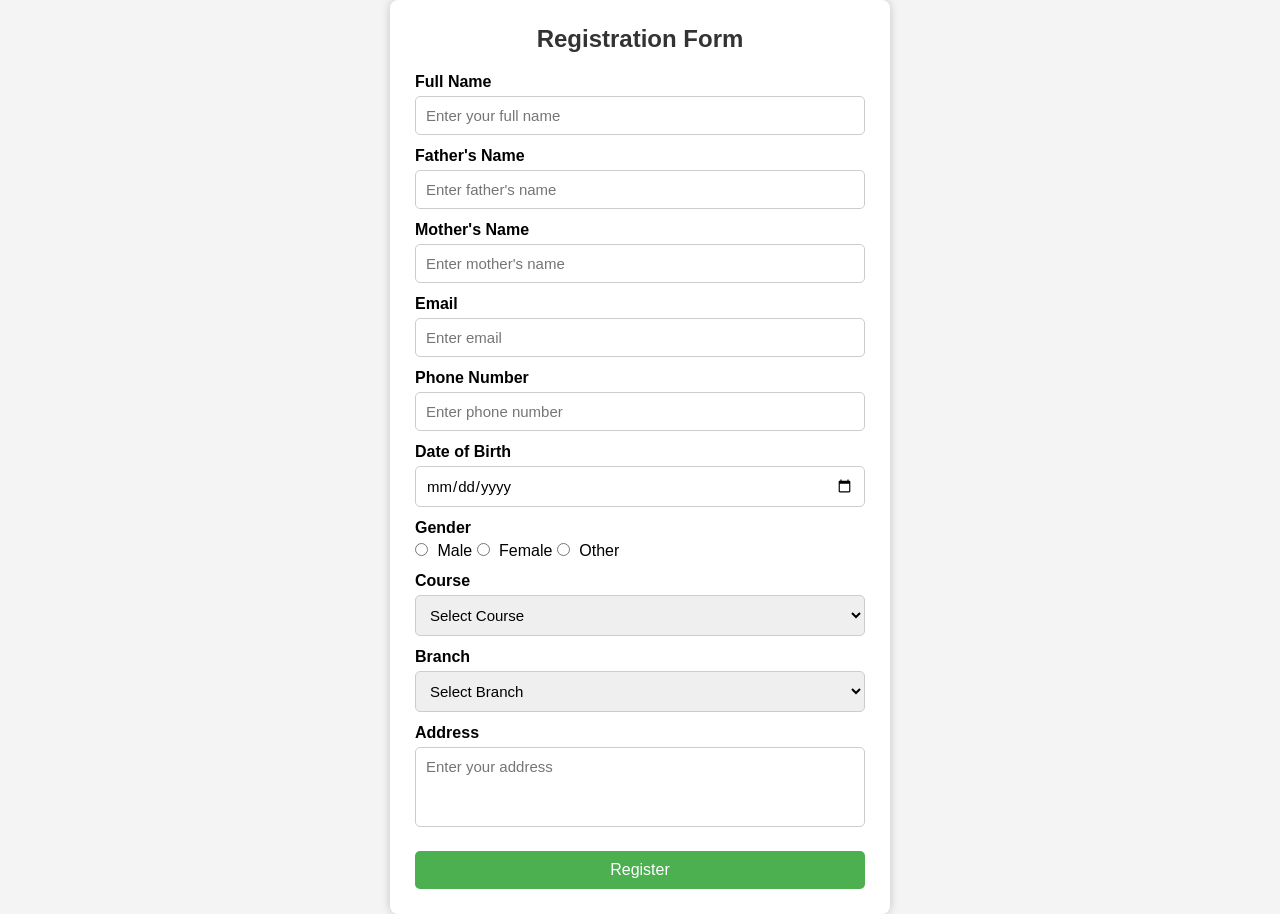
<file: 25ESKCA218/Day2/index.html>
<!DOCTYPE html>
<html>
<head>
    <title>Registration Form</title>
    <link rel="stylesheet" href="style.css">
</head>
<body>

<div class="container">
    <h2>Registration Form</h2>

    <form>

        <label>Full Name</label>
        <input type="text" placeholder="Enter your full name">

        <label>Father's Name</label>
        <input type="text" placeholder="Enter father's name">

        <label>Mother's Name</label>
        <input type="text" placeholder="Enter mother's name">

        <label>Email</label>
        <input type="email" placeholder="Enter email">

        <label>Phone Number</label>
        <input type="tel" placeholder="Enter phone number">

        <label>Date of Birth</label>
        <input type="date">

        <label>Gender</label>
        <div class="radio-group">
            <input type="radio" name="gender"> Male
            <input type="radio" name="gender"> Female
            <input type="radio" name="gender"> Other
        </div>

        <label>Course</label>
        <select>
            <option>Select Course</option>
            <option>B.Tech</option>
            <option>BCA</option>
            <option>BBA</option>
            <option>B.Com</option>
        </select>

        <label>Branch</label>
        <select>
            <option>Select Branch</option>
            <option>Computer Science</option>
            <option>Information Technology</option>
            <option>Electronics</option>
            <option>Mechanical</option>
            <option>Civil</option>
        </select>

        <label>Address</label>
        <textarea placeholder="Enter your address"></textarea>

        <input type="submit" value="Register">
        

    </form>
</div>

</body>
</html>
</file>
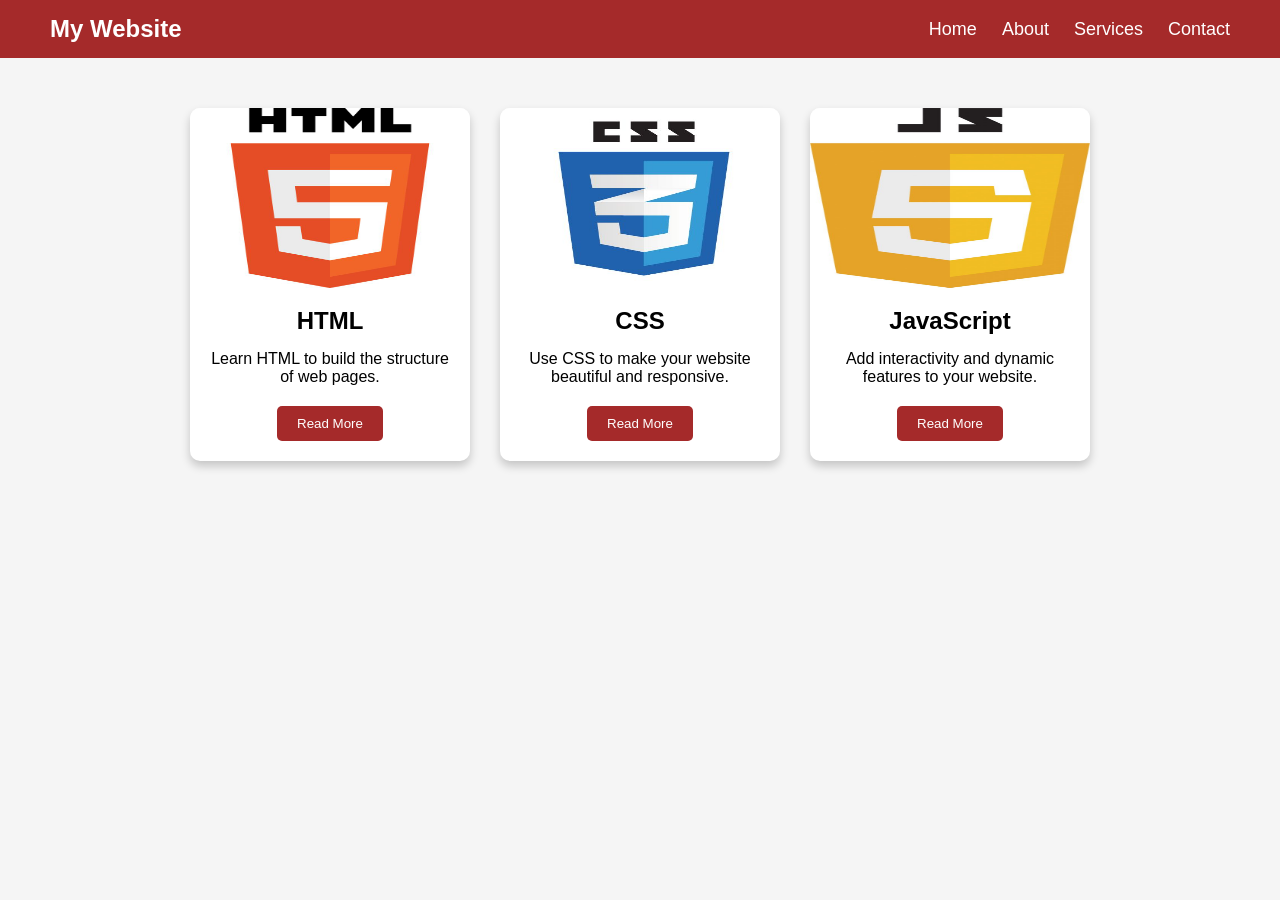
<file: 25ESKCA218/Day3/index.html>
<!DOCTYPE html>
<html lang="en">
<head>
<meta charset="UTF-8">
<meta name="viewport" content="width=device-width, initial-scale=1.0">
<title>Navigation Bar and Cards</title>

<link rel="stylesheet" href="style.css">

</head>
<body>

<nav>
    <div class="logo">My Website</div>

    <ul>
        <li><a href="#">Home</a></li>
        <li><a href="#">About</a></li>
        <li><a href="#">Services</a></li>
        <li><a href="#">Contact</a></li>
    </ul>
</nav>

<div class="container">

    <div class="card">
        <img src="html.jpg" alt="HTML">
        <h2>HTML</h2>
        <p>Learn HTML to build the structure of web pages.</p>
        <button>Read More</button>
    </div>

    <div class="card">
        <img src="css.jpg" alt="CSS">
        <h2>CSS</h2>
        <p>Use CSS to make your website beautiful and responsive.</p>
        <button>Read More</button>
    </div>

    <div class="card">
        <img src="js.jpg" alt="JavaScript">
        <h2>JavaScript</h2>
        <p>Add interactivity and dynamic features to your website.</p>
        <button>Read More</button>
    </div>

</div>

</body>
</html>
</file>
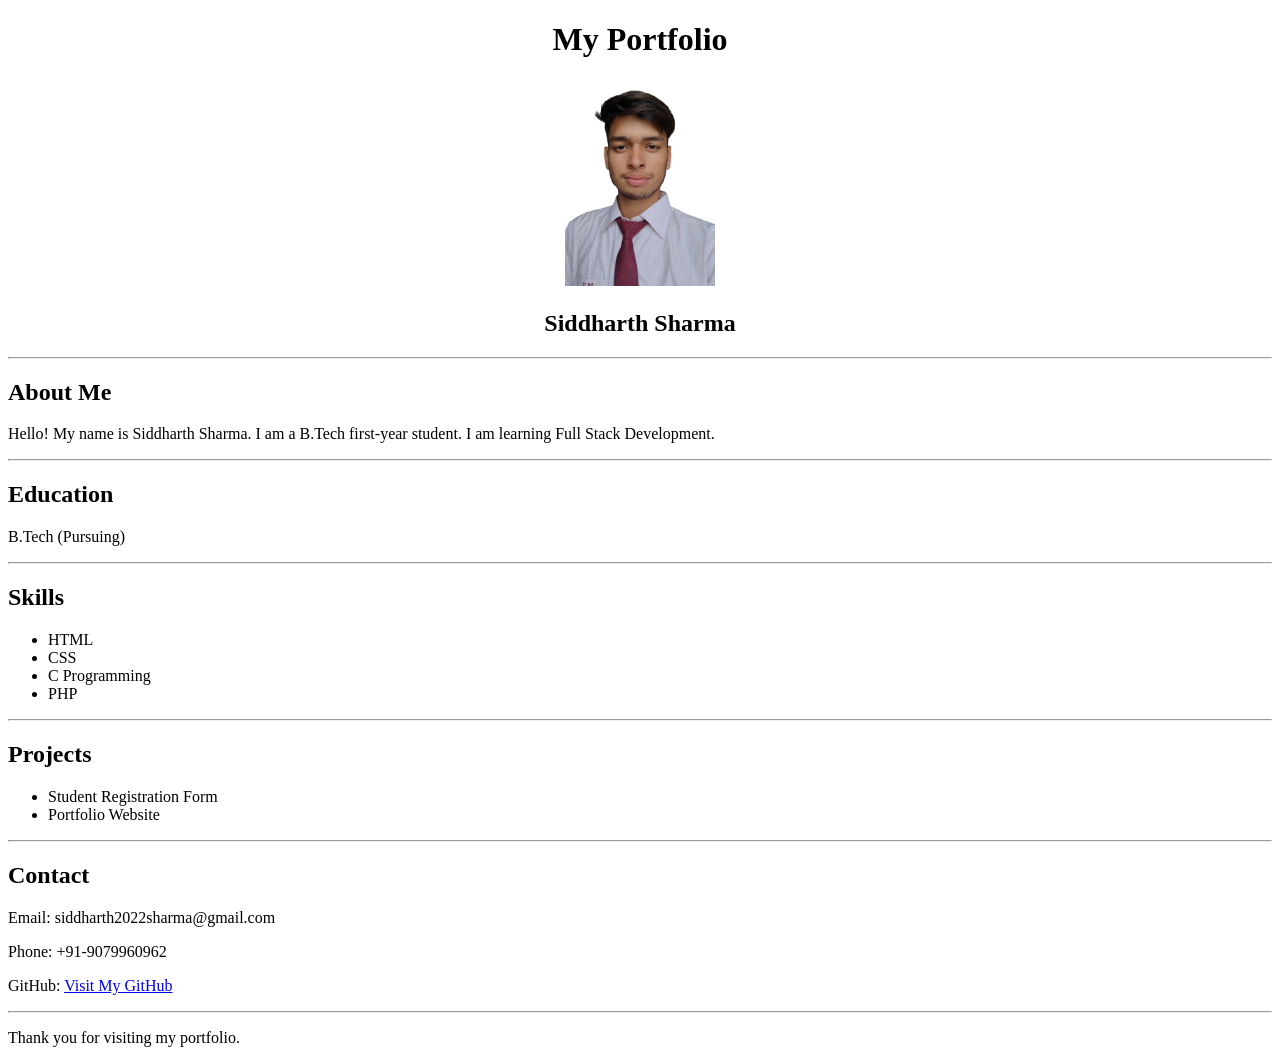
<file: 25ESKCA218/Day1/portfolio.html>
<!DOCTYPE html>
<html>

<head>
    <title>My Portfolio</title>
</head>

<body>
    <center>

    <h1>My Portfolio</h1>
    <img src="myimage.jpeg" alt="My Photo" width="150">
    <h2>Siddharth Sharma</h2>
    </center>

    <hr>

    <h2>About Me</h2>

    <p>
        Hello! My name is Siddharth Sharma. I am a B.Tech first-year student.
        I am learning Full Stack Development.
    </p>

    <hr>

    <h2>Education</h2>

    <p>B.Tech (Pursuing)</p>

    <hr>

    <h2>Skills</h2>

    <ul>
        <li>HTML</li>
        <li>CSS</li>
        <li>C Programming</li>
        <li>PHP</li>
    </ul>

    <hr>

    <h2>Projects</h2>

    <ul>
        <li>Student Registration Form</li>
        <li>Portfolio Website</li>
    </ul>

    <hr>

    <h2>Contact</h2>

    <p>Email: siddharth2022sharma@gmail.com</p>

    <p>Phone: +91-9079960962</p>

    <p>
        GitHub:
        <a href="https://github.com/Siddharth-Sharma0075">Visit My GitHub</a>
    </p>

    <hr>

    <p>Thank you for visiting my portfolio.</p>

</body>

</html>
</file>
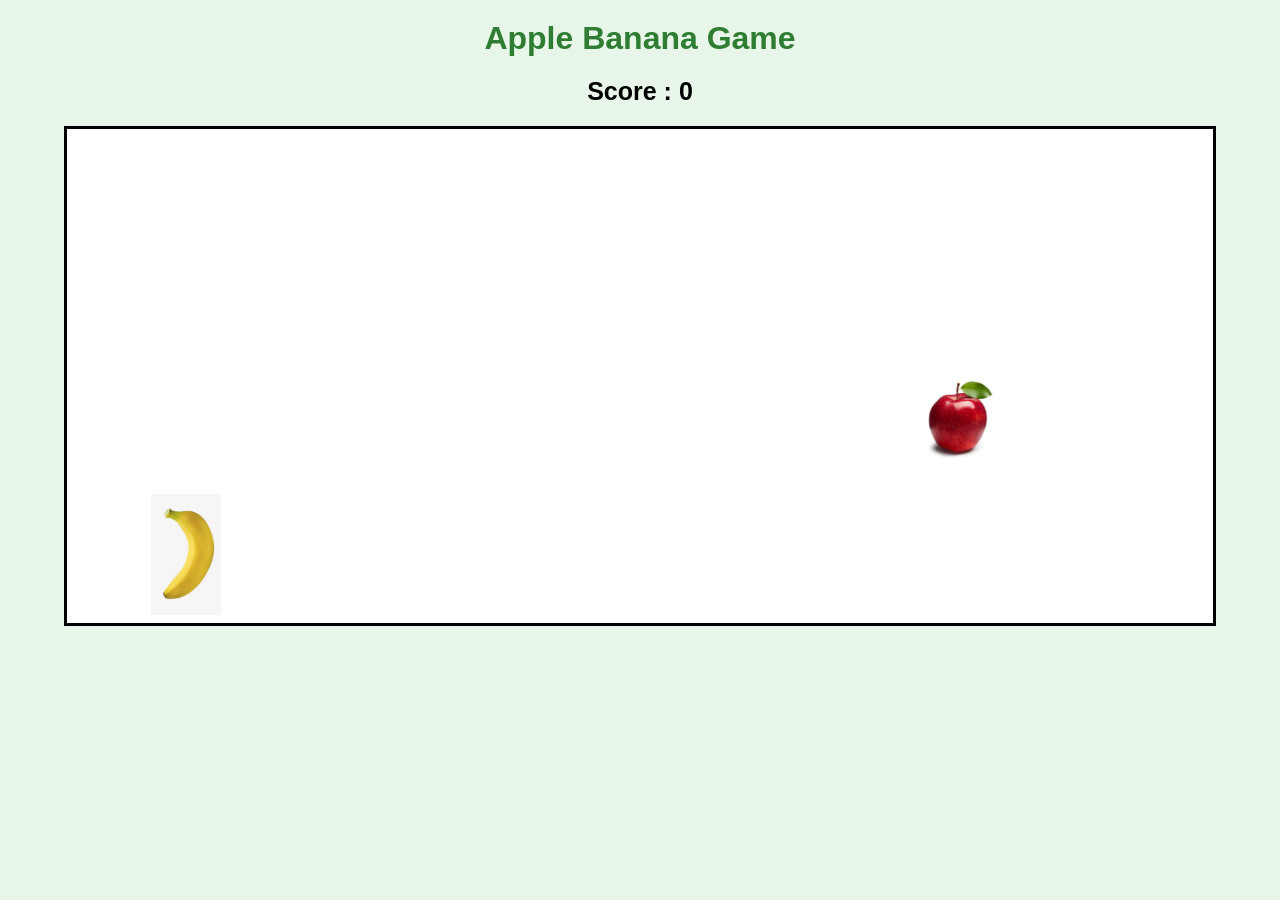
<file: 25ESKCA218/Day4/game.html>
<!DOCTYPE html>
<html lang="en">
<head>
    <meta charset="UTF-8">
    <meta name="viewport" content="width=device-width, initial-scale=1.0">
    <title>Apple Banana Game</title>

    <link rel="stylesheet" href="game.css">
</head>
<body>

    <h1> Apple Banana Game </h1>

    <div id="score">Score : 0</div>

    <div id="gameArea">
        <div id="apple" class="fruit">
            <img src="Apple.webp" length="70px" width="70px">
        </div>
        <div id="banana" class="fruit">
            <img src="Banana.webp" length="70px" width="70px">
        </div>
    </div>

    <script src="game.js"></script>

</body>
</html>
</file>
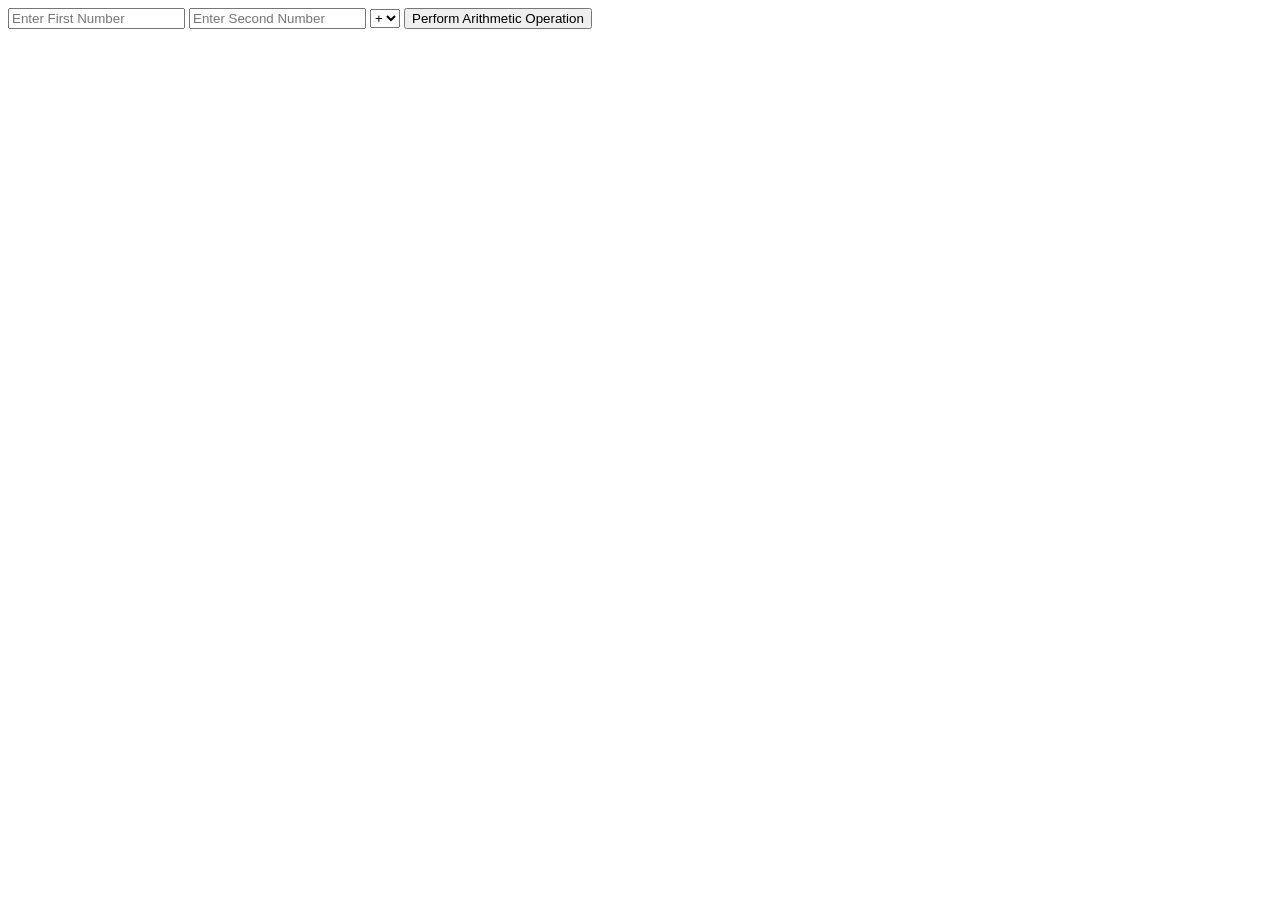
<file: 25ESKCA218/Day5/calculator.html>
<!DOCTYPE html>
<html lang="en">
<head>
    <meta charset="UTF-8">
    <meta name="viewport" content="width=device-width, initial-scale=1.0">
    <title>Calculator</title>
</head>
<body>

    <form>
        <input type="text" id="number1" placeholder="Enter First Number">
        <input type="text" id="number2" placeholder="Enter Second Number">

        <select id="operator">
            <option value="+">+</option>
            <option value="-">-</option>
            <option value="*">*</option>
            <option value="/">/</option>
        </select>

        <button type="button" onclick="performArithmeticOperations()">
            Perform Arithmetic Operation
        </button>

        <h3 id="result"></h3>
    </form>

    <script>
        function performArithmeticOperations() {

            const number1 = parseFloat(document.getElementById("number1").value);
            const number2 = parseFloat(document.getElementById("number2").value);
            const operator = document.getElementById("operator").value;

            let result;

            
            if (isNaN(number1) || isNaN(number2)) {
                document.getElementById("result").innerHTML =
                    "Please enter valid numbers.";
                return;
            }

            switch (operator) {
                case "+":
                    result = number1 + number2;
                    break;

                case "-":
                    result = number1 - number2;
                    break;

                case "*":
                    result = number1 * number2;
                    break;

                case "/":
                    if (number2 === 0) {
                        result = "Cannot divide by zero";
                    } else {
                        result = number1 / number2;
                    }
                    break;

                default:
                    result = "Invalid Operator";
            }

            document.getElementById("result").innerHTML =
                "Result = " + result;
        }
    </script>

</body>
</html>
</file>
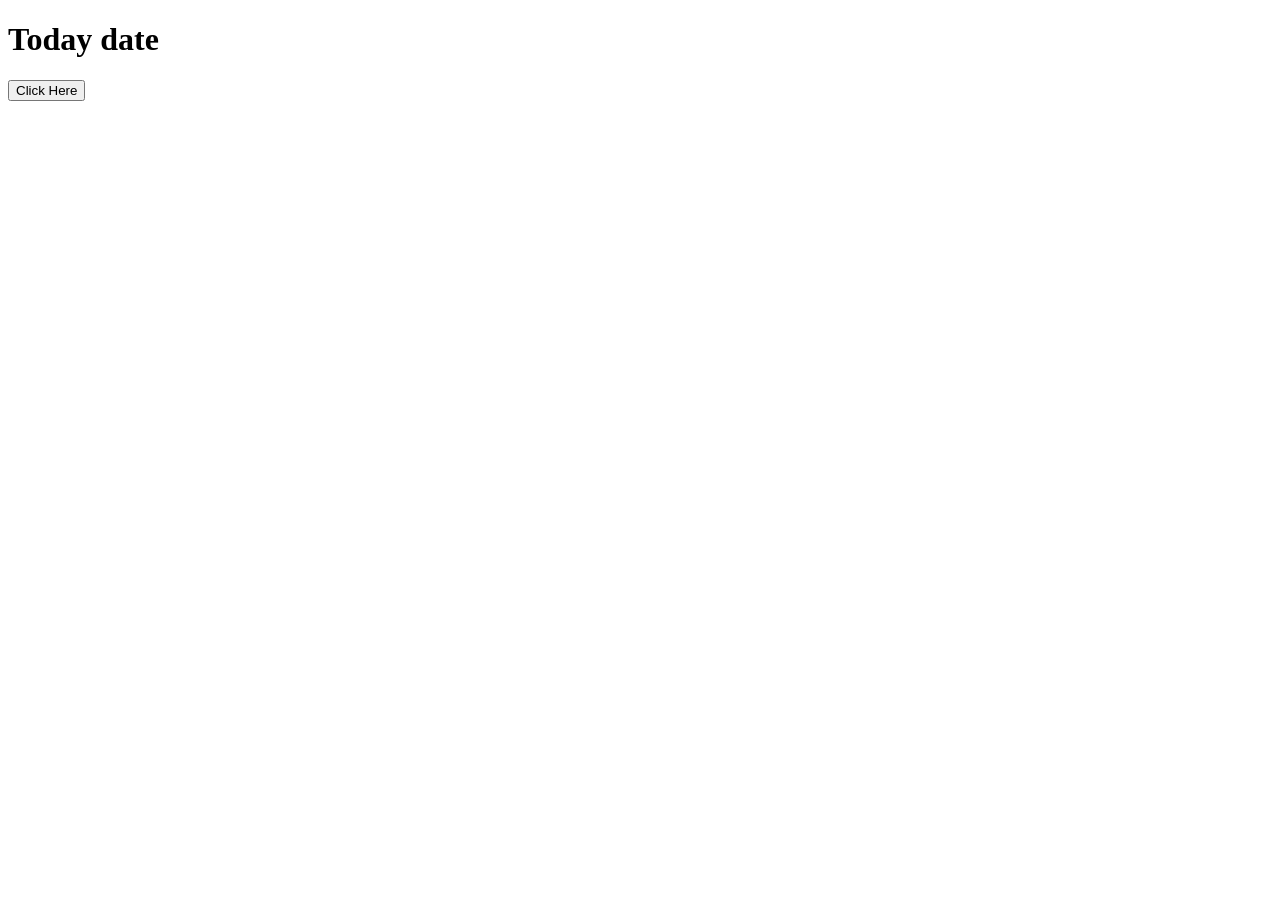
<file: 25ESKCA218/Day5/date.html>
<!DOCTYPE html>
<html>
<head>
    <title>Show Date</title>
</head>
<body>
<h1>Today date</h1>
    <button onclick="showDate()">Click Here</button>

    <p id="date"></p>

    <script>
        function showDate() {
            document.getElementById("date").innerHTML = new Date();
        }
    </script>

</body>
</html>
</file>
<file: 25ESKCA218/Day2/style.css>
*{
    margin:0;
    padding:0;
    box-sizing:border-box;
    font-family:Arial, sans-serif;
}

body{
    background:#f4f4f4;
    display:flex;
    justify-content:center;
    align-items:center;
    min-height:100vh;
}

.container{
    width:500px;
    background:white;
    padding:25px;
    border-radius:8px;
    box-shadow:0 0 10px rgba(0,0,0,0.2);
}

h2{
    text-align:center;
    margin-bottom:20px;
    color:#333;
}

label{
    display:block;
    margin-top:12px;
    margin-bottom:5px;
    font-weight:bold;
}

input,
select,
textarea{
    width:100%;
    padding:10px;
    border:1px solid #ccc;
    border-radius:5px;
    font-size:15px;
}

textarea{
    height:80px;
    resize:none;
}

.radio-group{
    margin-bottom:10px;
}

.radio-group input{
    width:auto;
    margin-right:5px;
}

input[type="file"]{
    border:none;
    padding:5px;
}

input[type="submit"]{
    background:#4CAF50;
    color:white;
    border:none;
    margin-top:20px;
    cursor:pointer;
    font-size:16px;
}

input[type="submit"]:hover{
    background:#45a049;
}
</file>
<file: 25ESKCA218/Day3/style.css>
*{
    margin:0;
    padding:0;
    box-sizing:border-box;
    font-family:Arial, sans-serif;
}

body{
    background:#f5f5f5;
}

/* Navigation Bar */

nav{
    background:brown;
    display:flex;
    justify-content:space-between;
    align-items:center;
    padding:15px 50px;
}

.logo{
    color:white;
    font-size:24px;
    font-weight:bold;
}

nav ul{
    list-style:none;
    display:flex;
}

nav ul li{
    margin-left:25px;
}

nav ul li a{
    color:white;
    text-decoration:none;
    font-size:18px;
}

nav ul li a:hover{
    color:beige;
}

/* Cards */

.container{
    display:flex;
    justify-content:center;
    gap:30px;
    margin-top:50px;
    flex-wrap:wrap;
}

.card{
    width:280px;
    background:white;
    border-radius:10px;
    box-shadow:0 5px 10px rgba(0,0,0,0.2);
    overflow:hidden;
    text-align:center;
}

.card img{
    width:100%;
    height:180px;
}

.card h2{
    margin:15px 0;
}

.card p{
    padding:0 15px;
    margin-bottom:20px;
}

.card button{
    margin-bottom:20px;
    padding:10px 20px;
    background:brown;
    color:white;
    border:none;
    border-radius:5px;
    cursor:pointer;
}

.card button:hover{
    background:#5c2d2d;
}
</file>
<file: 25ESKCA218/Day4/game.css>
*{
    margin:0;
    padding:0;
    box-sizing:border-box;
    font-family:Arial,sans-serif;
}

body{
    background:#e8f5e9;
    text-align:center;
}

h1{
    margin:20px;
    color:#2e7d32;
}

#score{
    font-size:25px;
    font-weight:bold;
    margin-bottom:20px;
}

#gameArea{
    width:90%;
    height:500px;
    margin:auto;
    border:3px solid black;
    background:white;
    position:relative;
    overflow:hidden;
}

.fruit{
    position:absolute;
    font-size:50px;
    cursor:pointer;
    user-select:none;
    transition:0.2s;
}

.fruit:hover{
    transform:scale(1.2);
}
</file>
